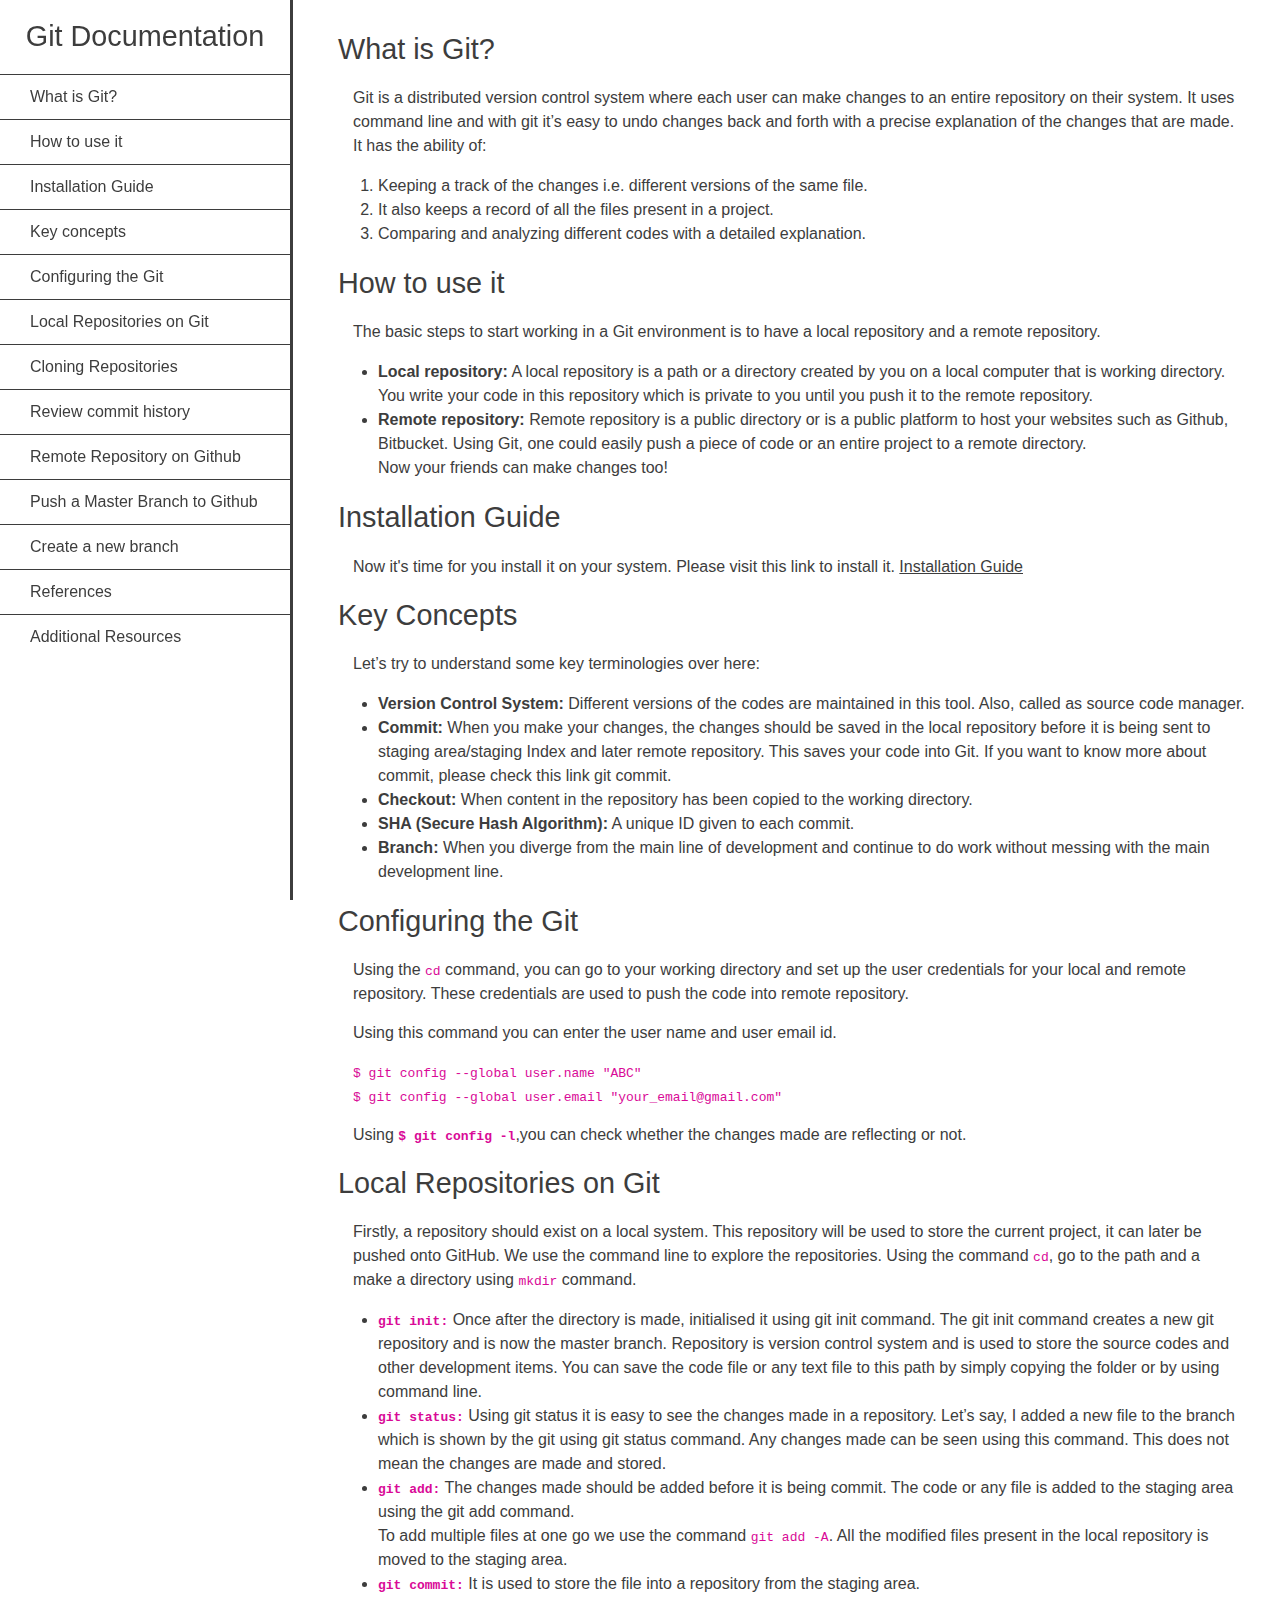
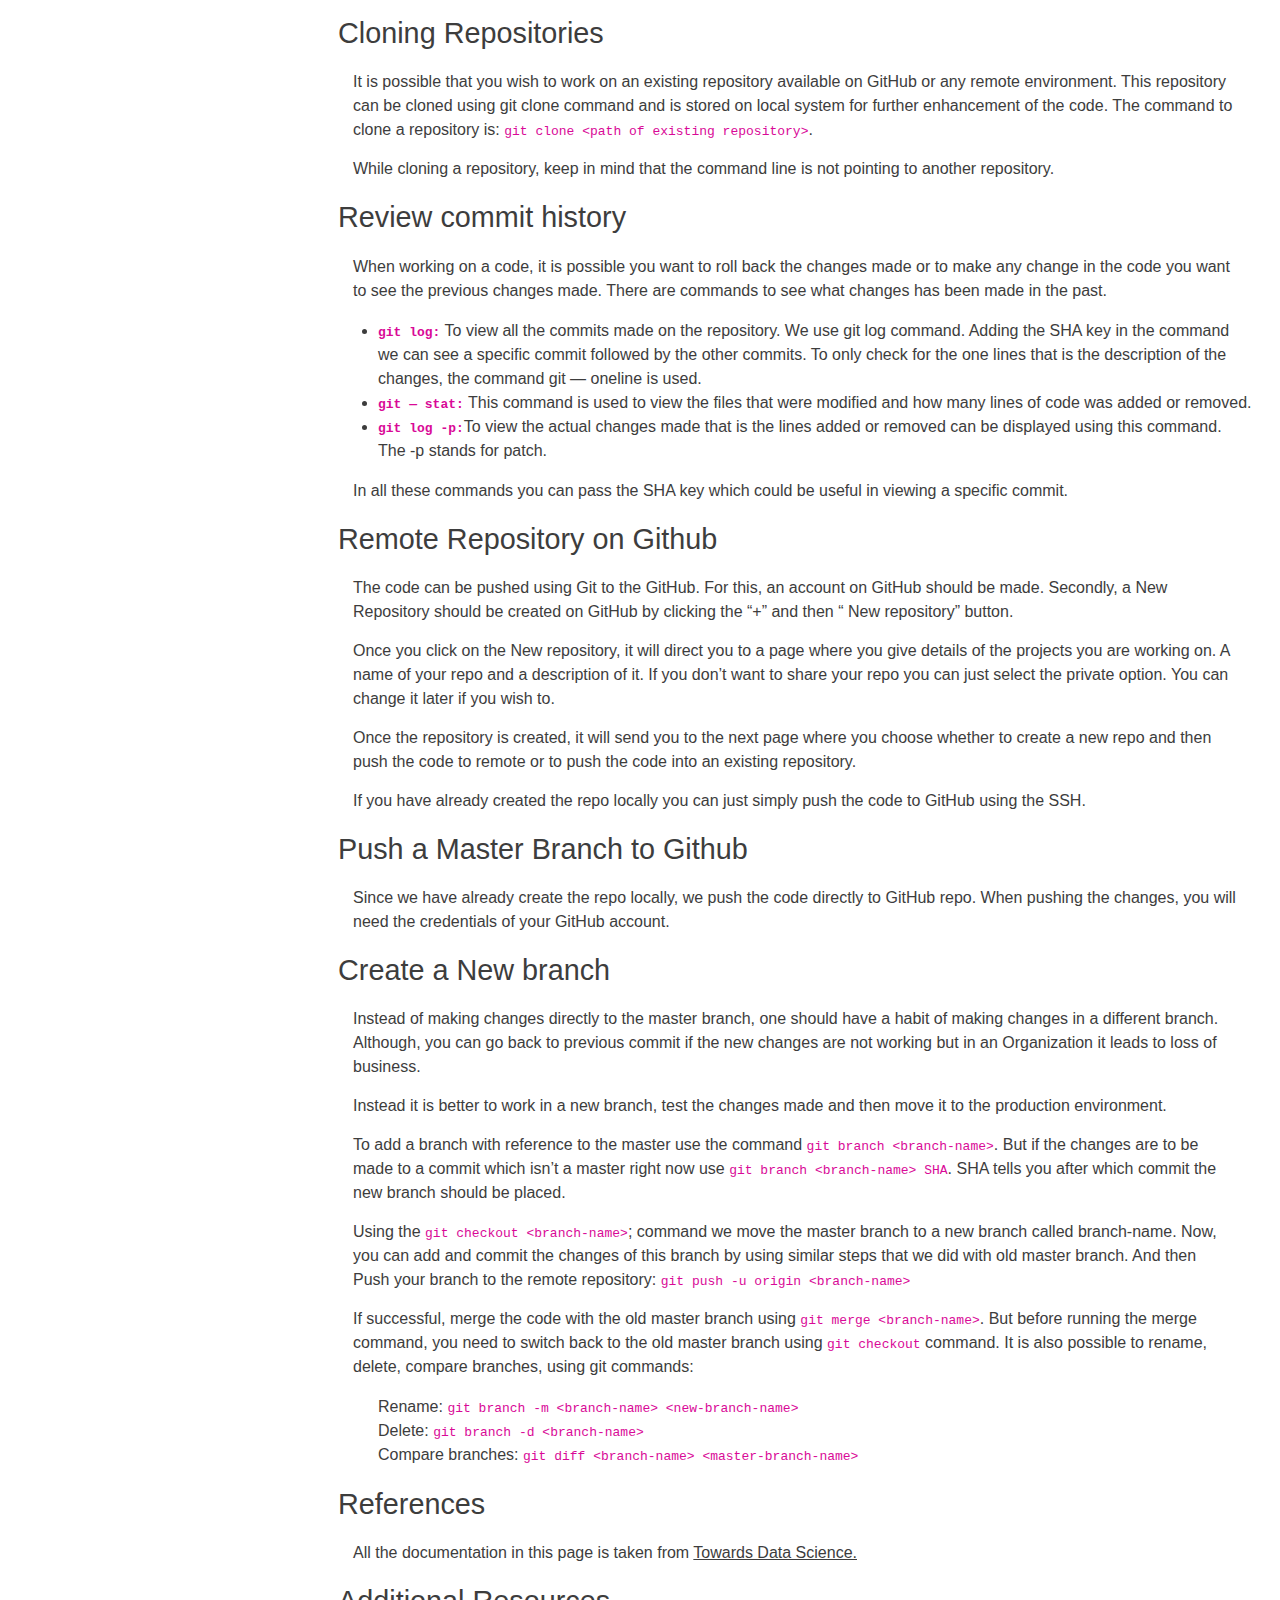
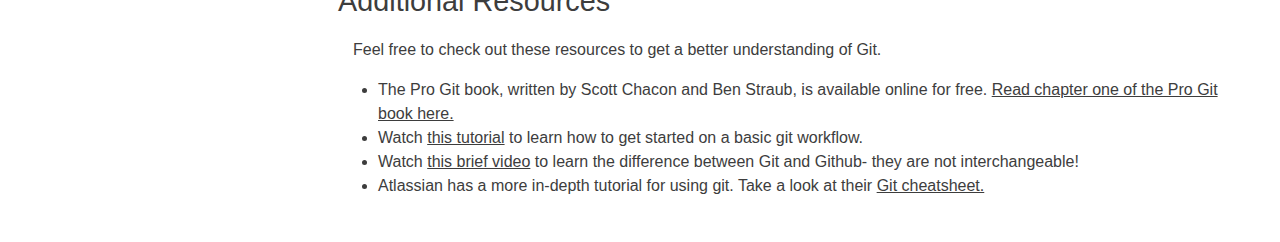
<file: index.html>
<!DOCTYPE html>
<html lang="en">
<head>
    <meta charset="UTF-8">
    <meta http-equiv="X-UA-Compatible" content="IE=edge">
    <meta name="viewport" content="width=device-width, initial-scale=1.0">
    <title>Git Documentation</title>
    <link rel="stylesheet" href="style.css">
    <link rel="stylesheet" href="https://fonts.googleapis.com/icon?family=Material+Icons">
</head>
<body>
    <nav id="navbar">
        <header>Git Documentation</header>
        <ul>
          <li><a href="#What_is_Git?" class="nav-link">What is Git?</a></li>
          <li><a href="#How_to_use_it" class="nav-link">How to use it</a></li>
          <li><a href="#Installation_Guide" class="nav-link">Installation Guide</a></li>
          <li><a href="#Key_Concepts" class="nav-link">Key concepts</a></li>
          <li><a href="#Configuring_the_Git" class="nav-link">Configuring the Git</a></li>
          <li><a href="#Local_Repositories_on_Git" class="nav-link">Local Repositories on Git</a></li>
          <li><a href="#Cloning_Repositories" class="nav-link">Cloning Repositories</a></li>
          <li><a href="#Review_commit_history" class="nav-link">Review commit history</a></li>
          <li><a href="#Remote_Repository_on_Github" class="nav-link">Remote Repository on Github</a></li>
          <li><a href="#Push_a_Master_branch_to_Github" class="nav-link">Push a Master Branch to Github</a></li>
          <li><a href="#Create_a_New_branch" class="nav-link">Create a new branch</a></li>
          <li><a href="#References" class="nav-link">References</a></li>
          <li><a href="#Additional_Resources" class="nav-link">Additional Resources</a></li>
        </ul>
      </nav>
    <main id="main-doc">
      
      <section class="main-section" id="What_is_Git?">
          <header>What is Git?</header>
          <article>
            <p>Git is a distributed version control system where each user can make changes to an entire repository on their system. It uses command line and with git it’s easy to undo changes back and forth with a precise explanation of the changes that are made. It has the ability of:
    </p>
            <ol>
              <li>Keeping a track of the changes i.e. different versions of the same file.</li>
              <li>It also keeps a record of all the files present in a project.</li>
              <li>Comparing and analyzing different codes with a detailed explanation.</li>
            </ol>
          </article>
      </section>
      
      <section class="main-section" id="How_to_use_it">
        <header>How to use it</header>
          <article>
          <p>
            The basic steps to start working in a Git environment is to have a local repository and a remote repository. </p>
            <ul>
             <li><strong>Local repository:</strong> A local repository is a path or a directory created by you on a local computer that is working directory. You write your code in this repository which is private to you until you push it to the remote repository.</li> 
          <li><strong>Remote repository:</strong> Remote repository is a public directory or is a public platform to host your websites such as Github, Bitbucket. Using Git, one could easily push a piece of code or an entire project to a remote directory.</li> 
    Now your friends can make changes too!
          
          </article>
      </section>
     
        <section class="main-section" id="Installation_Guide">
        <header>Installation Guide</header>
          <p> 
            Now it's time for you install it on your system. Please visit this link to install it. <a href="https://git-scm.com/book/en/v2/Getting-Started-Installing-Git" target="_blank">Installation Guide</a> 
          </p>
      </section>
      <section class="main-section" id="Key_Concepts">
        <header>Key Concepts</header>
        <p>
          Let’s try to understand some key terminologies over here:</p>
    <ul>
      <li><strong>Version Control System: </strong> Different versions of the codes are maintained in this tool. Also, called as source code manager.</li>
    <li><strong>Commit:</strong> When you make your changes, the changes should be saved in the local repository before it is being sent to staging area/staging Index and later remote repository. This saves your code into Git. If you want to know more about commit, please check this link git commit.</li>
      <li><strong>Checkout:</strong> When content in the repository has been copied to the working directory.</li>
      <li><strong>SHA (Secure Hash Algorithm):</strong> A unique ID given to each commit.</li>
      <li><strong>Branch:</strong> When you diverge from the main line of development and continue to do work without messing with the main development line.</li>
       
      </section>
      
      <section class="main-section" id="Configuring_the_Git">
        <header>Configuring the Git
        </header>
        <p>Using the <code>cd</code> command, you can go to your working directory and set up the user credentials for your local and remote repository. These credentials are used to push the code into remote repository.</p>
    <p>Using this command you can enter the user name and user email id.</p>
       <p> <code>$ git config --global user.name "ABC" </code> <br>
         <code>$ git config --global user.email "your_email@gmail.com"</code> </p>
        <p>Using <strong><code>$ git config -l</code></strong>,you can check whether the changes made are reflecting or not.</p>
      </section>
      
       <section class="main-section" id="Local_Repositories_on_Git">
        <header>Local Repositories on Git</header>
         <p>Firstly, a repository should exist on a local system. This repository will be used to store the current project, it can later be pushed onto GitHub. We use the command line to explore the repositories. Using the command <code>cd</code>, go to the path and a make a directory using <code>mkdir</code> command.</p>
           <ul>
             <li><strong><code>git init:</code></strong> Once after the directory is made, initialised it using git init command. The git init command creates a new git repository and is now the master branch. Repository is version control system and is used to store the source codes and other development items. You can save the code file or any text file to this path by simply copying the folder or by using command line.
    </li>
             <li><strong><code>git status:</code></strong> Using git status it is easy to see the changes made in a repository. Let’s say, I added a new file to the branch which is shown by the git using git status command. Any changes made can be seen using this command. This does not mean the changes are made and stored. 
    </li>
             <li><strong><code>git add:</code></strong> The changes made should be added before it is being commit. The code or any file is added to the staging area using the git add command. <br> To add multiple files at one go we use the command <code>git add -A</code>. All the modified files present in the local repository is moved to the staging area.</li>
             <li><strong><code>git commit:</code></strong> It is used to store the file into a repository from the staging area.</li>
           </ul>
      </section>
      
       <section class="main-section" id="Cloning_Repositories">
        <header>Cloning Repositories</header>
         <p>It is possible that you wish to work on an existing repository available on GitHub or any remote environment. This repository can be cloned using git clone command and is stored on local system for further enhancement of the code. The command to clone a repository is: <code>git clone &lt;path of existing repository&gt;</code>.</p> 
    <p>While cloning a repository, keep in mind that the command line is not pointing to another repository.</p>
      </section>
      
       <section class="main-section" id="Review_commit_history">
        <header>Review commit history</header>
         <p>When working on a code, it is possible you want to roll back the changes made or to make any change in the code you want to see the previous changes made. There are commands to see what changes has been made in the past.</p>
      <ul>
        <li><strong><code>git log:</code></strong> To view all the commits made on the repository. We use git log command. Adding the SHA key in the command we can see a specific commit followed by the other commits. To only check for the one lines that is the description of the changes, the command git — oneline is used.</li>
        <li><strong><code>git — stat:</code></strong> This command is used to view the files that were modified and how many lines of code was added or removed.
    </li>
        <li><strong><code>git log -p:</code></strong>To view the actual changes made that is the lines added or removed can be displayed using this command. The -p stands for patch.</li>
         </ul>
         <p>In all these commands you can pass the SHA key which could be useful in viewing a specific commit.
    </p>
      </section>
      
       <section class="main-section" id="Remote_Repository_on_Github">
        <header>Remote Repository on Github</header>
         <p>The code can be pushed using Git to the GitHub. For this, an account on GitHub should be made. Secondly, a New Repository should be created on GitHub by clicking the “+” and then “ New repository” button.</p>
         <p>Once you click on the New repository, it will direct you to a page where you give details of the projects you are working on. A name of your repo and a description of it. If you don’t want to share your repo you can just select the private option. You can change it later if you wish to.</p>
        <p>Once the repository is created, it will send you to the next page where you choose whether to create a new repo and then push the code to remote or to push the code into an existing repository.</p>
    <p>If you have already created the repo locally you can just simply push the code to GitHub using the SSH.</p>
      </section>
      
      <section class="main-section" id="Push_a_Master_branch_to_Github">
        <header>Push a Master Branch to Github</header>
        <p>Since we have already create the repo locally, we push the code directly to GitHub repo. When pushing the changes, you will need the credentials of your GitHub account.</p>
      </section>
      
      <section class="main-section" id="Create_a_New_branch">
        <header>Create a New branch</header>
        <p>Instead of making changes directly to the master branch, one should have a habit of making changes in a different branch. Although, you can go back to previous commit if the new changes are not working but in an Organization it leads to loss of business.</p>
    <p>Instead it is better to work in a new branch, test the changes made and then move it to the production environment.</p>
    <p>To add a branch with reference to the master use the command <code>git branch &lt;branch-name&gt;</code>. But if the changes are to be made to a commit which isn’t a master right now use <code>git branch &lt;branch-name&gt; SHA</code>. SHA tells you after which commit the new branch should be placed.</p>
        <p>Using the <code>git checkout &lt;branch-name&gt</code>; command we move the master branch to a new branch called branch-name. Now, you can add and commit the changes of this branch by using similar steps that we did with old master branch. And then Push your branch to the remote repository: <code>git push -u origin &lt;branch-name&gt;</code></p>
      <p>If successful, merge the code with the old master branch using <code>git merge &lt;branch-name&gt;</code>. But before running the merge command, you need to switch back to the old master branch using <code>git checkout</code> command.
        It is also possible to rename, delete, compare branches, using git commands:</p>
        <ul>
      <li>Rename: <code>git branch -m &lt;branch-name&gt; &lt;new-branch-name&gt;</code></li>
          <li>Delete: <code>git branch -d &lt;branch-name&gt;</code></li>
          <li>Compare branches: <code>git diff &lt;branch-name&gt; &lt;master-branch-name&gt;</code></li>
      </ul>
      </section>
      
      <section class="main-section" id="References">
          <header>References</header>
          <p> All the documentation in this page is taken from <a href="https://towardsdatascience.com/git-version-control-system-666a1ffd85d3" target="_blank">Towards Data Science.</a></p>
      </section>
        <section class="main-section" id="Additional_Resources">
          <header>Additional Resources</header>
          <p>Feel free to check out these resources to get a better understanding of Git.</p>
          <ul>
            <li>The Pro Git book, written by Scott Chacon and Ben Straub, is available online for free. <a href="https://git-scm.com/book/en/v2/Getting-Started-What-is-Git%3F" target="_blank">Read chapter one of the Pro Git book here.</a></li>
            <li>Watch <a href="https://youtu.be/USjZcfj8yxE" target="_blank">this tutorial</a> to learn how to get started on a basic git workflow. </li>
            <li>Watch <a href="https://youtu.be/xKVlZ3wFVKA" taget="_blank">this brief video</a> to learn the difference between Git and Github- they are not interchangeable!</li>
            <li>Atlassian has a more in-depth tutorial for using git. Take a look at their <a href="https://www.atlassian.com/git/tutorials/atlassian-git-cheatsheet" target="_blank">Git cheatsheet.</a> </li>
          </ul>
      </section>
        
    </main>
</body>
</html>
</file>
<file: style.css>
html, body {
    background: white;
    color: black;
    font-family: "Open Sans", "Helvetica Neue", Helvetica, Arial, sans-serif;
   line-height: 1.5;
    color: #3d3d3d;
  }
  
  #navbar {
    position: fixed;
    width: 290px;
    min-width: 275px;
    height: 100%;
    border-right: solid;
    border-color: #3d3d3d;
    top: 0px;
    left: 0;
  }
  nav header { text-align: center;
  margin: 15px;}
  
  nav ul { 
    padding: 0;
    overflow-y: auto;
    overflow-x: hidden;
    height: 100%;
  }
  
  nav li {
    list-style: none;
    border-top: solid 1px;
    width: 100%;
   position: relative;
  }
  
  nav li a { display: block;
    text-decoration: none;
    color: #3d3d3d;
    padding: 10px 30px;
  
  }
  
  li a:hover {background: #3d3d3d;
  color: white;}
  
  header { font-size: 1.8rem;
  font-weight: 400;}
  
  #main-doc { margin-left: 310px;
  padding: 20px;}
  
  section a {color: #3d3d3d;}
  
  code { color: #d90997;}
  
  section p { margin: 15px;}
  
  section, #Create_a_New_branch li { list-style: none;}
  
  @media only screen and (max-width: 800px) {
    #navbar {
      position: absolute;
      background: #ffffff;
      width: 100%;
      max-height: 200px;
      border-right: solid;
      border-color: #3d3d3d;
      top: 0px;
      left: 0;
      margin: 0;
      text-align: center;
      z-index: 1;
  }
  
  nav ul { 
    border: 1px solid;
    height: 200px;
    bottom: 0;
    background: #ffffff;
  }
  
  
   #main-doc {
     position: relative;
     margin-left: 0px;
     margin-top: 290px;
    padding: 15px;}
  }
</file>
